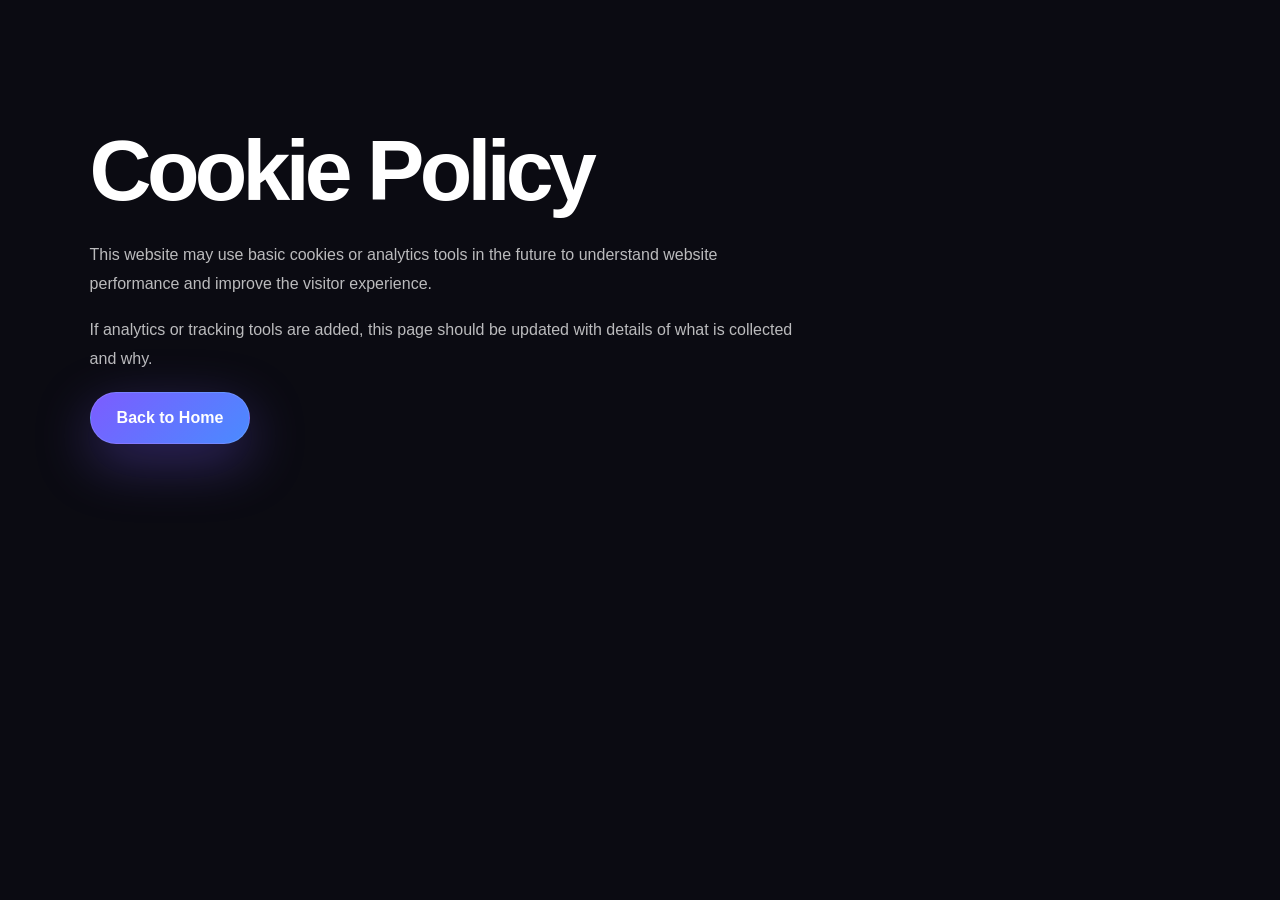
<file: cookies.html>
<!DOCTYPE html><html lang="en"><head><meta charset="UTF-8"><meta name="viewport" content="width=device-width, initial-scale=1.0"><title>Cookie Policy | A-Lab of Codes</title><link rel="stylesheet" href="style.css"></head><body><main class="legal-page"><h1>Cookie Policy</h1><p>This website may use basic cookies or analytics tools in the future to understand website performance and improve the visitor experience.</p><p>If analytics or tracking tools are added, this page should be updated with details of what is collected and why.</p><a href="index.html" class="btn primary">Back to Home</a></main></body></html>
</file>
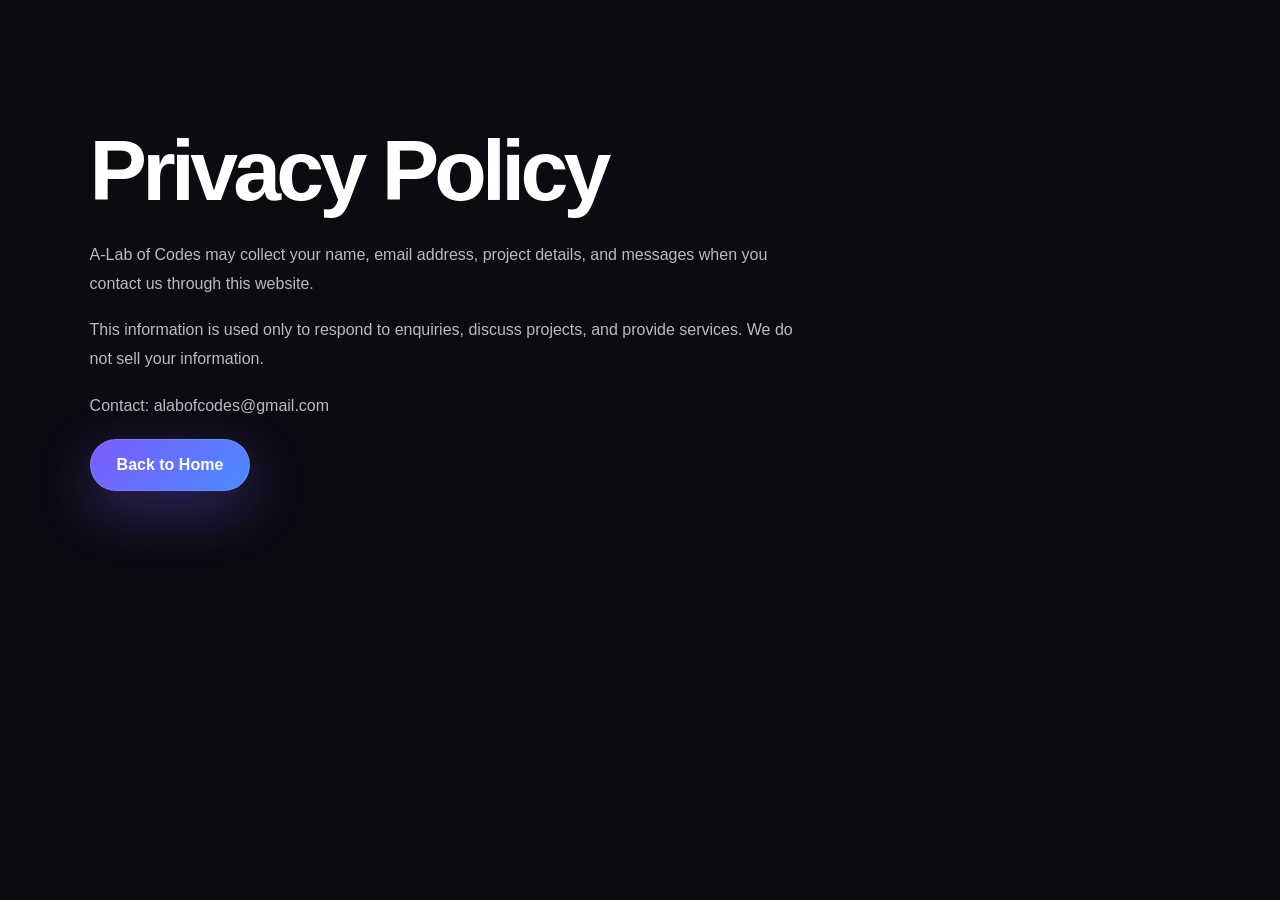
<file: privacy.html>
<!DOCTYPE html><html lang="en"><head><meta charset="UTF-8"><meta name="viewport" content="width=device-width, initial-scale=1.0"><title>Privacy Policy | A-Lab of Codes</title><link rel="stylesheet" href="style.css"></head><body><main class="legal-page"><h1>Privacy Policy</h1><p>A-Lab of Codes may collect your name, email address, project details, and messages when you contact us through this website.</p><p>This information is used only to respond to enquiries, discuss projects, and provide services. We do not sell your information.</p><p>Contact: alabofcodes@gmail.com</p><a href="index.html" class="btn primary">Back to Home</a></main></body></html>
</file>
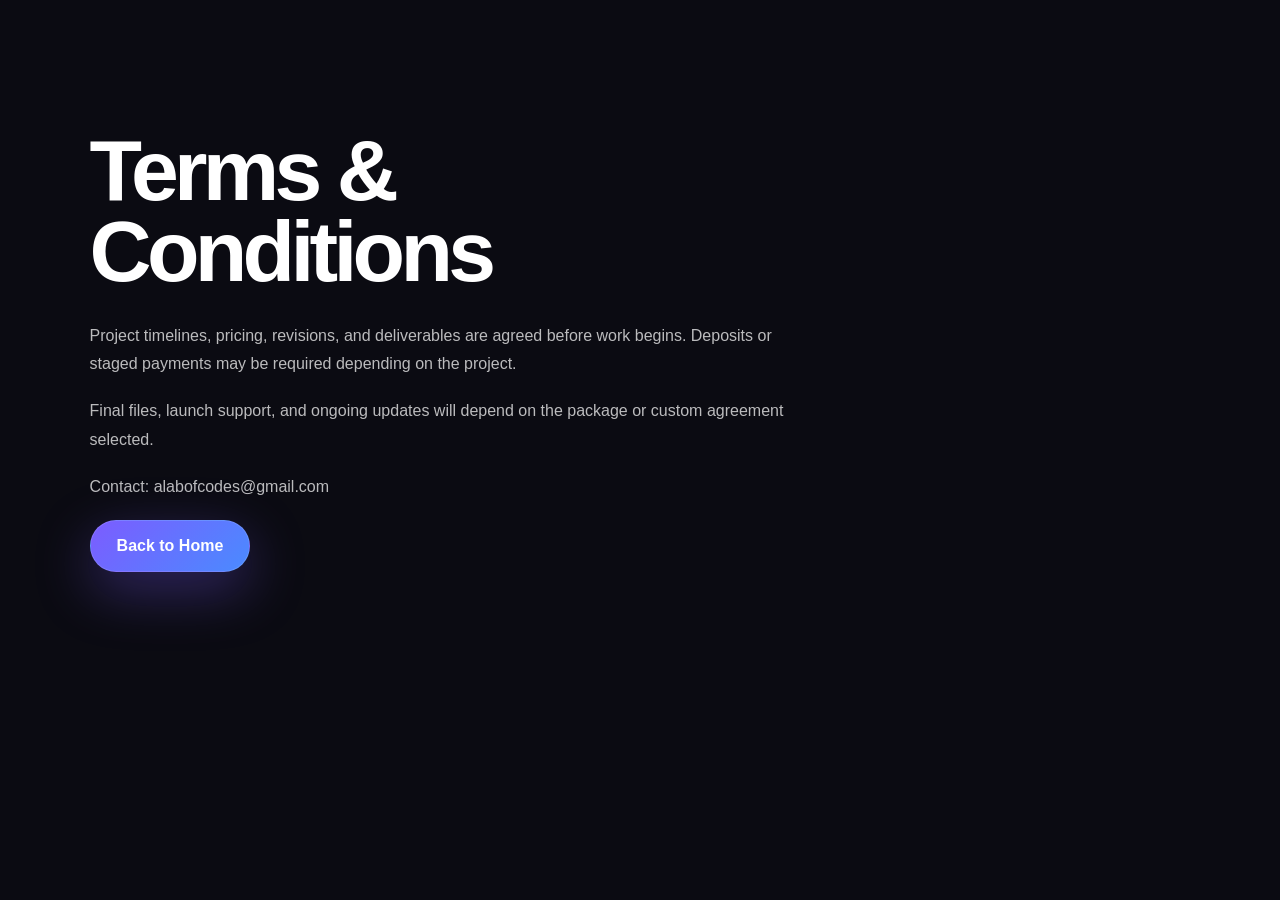
<file: terms.html>
<!DOCTYPE html><html lang="en"><head><meta charset="UTF-8"><meta name="viewport" content="width=device-width, initial-scale=1.0"><title>Terms & Conditions | A-Lab of Codes</title><link rel="stylesheet" href="style.css"></head><body><main class="legal-page"><h1>Terms & Conditions</h1><p>Project timelines, pricing, revisions, and deliverables are agreed before work begins. Deposits or staged payments may be required depending on the project.</p><p>Final files, launch support, and ongoing updates will depend on the package or custom agreement selected.</p><p>Contact: alabofcodes@gmail.com</p><a href="index.html" class="btn primary">Back to Home</a></main></body></html>
</file>
<file: style.css>
:root {
  --bg: #0b0b12;
  --panel: #151522;
  --panel-2: #1e1d2e;
  --purple: #7c5cff;
  --purple-soft: #a696ff;
  --blue: #4a8bff;
  --text: #ffffff;
  --muted: rgba(255, 255, 255, 0.72);
  --line: rgba(255, 255, 255, 0.12);
  --glass: rgba(255, 255, 255, 0.075);
  --shadow: 0 30px 90px rgba(0, 0, 0, 0.42);
}

* {
  box-sizing: border-box;
  margin: 0;
  padding: 0;
}

html {
  scroll-behavior: smooth;
}

body {
  font-family: "Inter", sans-serif;
  background: var(--bg);
  color: var(--text);
  overflow-x: hidden;
}

a {
  color: inherit;
  text-decoration: none;
}

img {
  max-width: 100%;
  display: block;
}

.cursor-glow {
  position: fixed;
  width: 320px;
  height: 320px;
  border-radius: 50%;
  background: radial-gradient(circle, rgba(124, 92, 255, 0.2), transparent 65%);
  pointer-events: none;
  transform: translate(-50%, -50%);
  z-index: 9999;
  mix-blend-mode: screen;
}

.progress-bar {
  position: fixed;
  top: 0;
  left: 0;
  height: 3px;
  width: 0%;
  background: linear-gradient(90deg, var(--purple), var(--blue));
  z-index: 99999;
}

.navbar {
  position: fixed;
  top: 0;
  left: 0;
  right: 0;
  z-index: 1000;
  padding: 18px clamp(20px, 6vw, 90px);
  display: flex;
  align-items: center;
  justify-content: space-between;
  background: rgba(10, 10, 18, 0.76);
  border-bottom: 1px solid var(--line);
  backdrop-filter: blur(18px);
}

.brand {
  display: flex;
  align-items: center;
  gap: 12px;
}

.brand img {
  width: 56px;
  height: 56px;
  border-radius: 18px;
  object-fit: cover;
  box-shadow: 0 0 35px rgba(124, 92, 255, 0.28);
}

.brand strong,
.brand small {
  display: block;
  line-height: 1;
}

.brand strong {
  font-family: "Sora", sans-serif;
  font-size: 22px;
}

.brand small {
  margin-top: 5px;
  letter-spacing: 0.32em;
  color: var(--muted);
  font-size: 11px;
}

.nav-links {
  display: flex;
  align-items: center;
  gap: clamp(14px, 2vw, 28px);
  font-size: 12px;
  letter-spacing: 0.22em;
  text-transform: uppercase;
  color: rgba(255, 255, 255, 0.75);
}

.nav-links a {
  transition: color 0.3s ease;
}

.nav-links a:hover {
  color: var(--purple-soft);
}

.nav-cta {
  padding: 12px 18px;
  border: 1px solid var(--line);
  border-radius: 999px;
  background: rgba(124, 92, 255, 0.12);
}

.menu-btn {
  display: none;
  background: transparent;
  color: white;
  border: 0;
}

.dot-nav {
  position: fixed;
  right: 28px;
  top: 50%;
  transform: translateY(-50%);
  z-index: 800;
  display: flex;
  flex-direction: column;
  gap: 16px;
}

.dot-nav a {
  width: 14px;
  height: 14px;
  border: 1px solid rgba(255, 255, 255, 0.55);
  border-radius: 50%;
  position: relative;
  transition: 0.3s ease;
}

.dot-nav a::before {
  content: attr(data-label);
  position: absolute;
  right: 24px;
  top: 50%;
  transform: translateY(-50%);
  white-space: nowrap;
  opacity: 0;
  color: white;
  letter-spacing: 0.3em;
  text-transform: uppercase;
  font-weight: 700;
  font-size: 12px;
  transition: 0.3s ease;
}

.dot-nav a:hover::before,
.dot-nav a.active::before {
  opacity: 1;
}

.dot-nav a.active {
  background: var(--purple-soft);
  border-color: var(--purple-soft);
  box-shadow: 0 0 30px rgba(166, 150, 255, 0.7);
}

.section-panel {
  position: relative;
  min-height: 100vh;
  padding: 120px clamp(22px, 7vw, 110px);
  overflow: hidden;
  background:
    radial-gradient(circle at 15% 20%, rgba(124, 92, 255, 0.13), transparent 28%),
    radial-gradient(circle at 85% 70%, rgba(74, 139, 255, 0.11), transparent 28%),
    linear-gradient(135deg, rgba(17, 18, 34, 0.98), rgba(9, 9, 17, 0.98));
}

.section-panel::after {
  content: "";
  position: absolute;
  inset: 0;
  background-image: linear-gradient(rgba(255,255,255,0.035) 1px, transparent 1px), linear-gradient(90deg, rgba(255,255,255,0.035) 1px, transparent 1px);
  background-size: 44px 44px;
  mask-image: radial-gradient(circle at center, black, transparent 75%);
  pointer-events: none;
}

.hero {
  display: grid;
  grid-template-columns: minmax(0, 1.05fr) minmax(280px, 0.65fr);
  align-items: center;
  gap: 44px;
  padding-top: 150px;
}

.hero-bg {
  position: absolute;
  inset: 0;
  background:
    linear-gradient(90deg, rgba(8, 8, 15, 0.9), rgba(12, 12, 22, 0.65)),
    url("https://images.unsplash.com/photo-1506905925346-21bda4d32df4?auto=format&fit=crop&w=2200&q=85") center/cover fixed;
  opacity: 0.72;
  animation: slowZoom 18s ease-in-out infinite alternate;
}

@keyframes slowZoom {
  from { transform: scale(1); }
  to { transform: scale(1.06); }
}

.orb {
  position: absolute;
  border-radius: 50%;
  filter: blur(8px);
  opacity: 0.42;
  animation: floatOrb 9s ease-in-out infinite alternate;
}

.orb-one {
  width: 260px;
  height: 260px;
  background: var(--purple);
  top: 18%;
  right: 18%;
}

.orb-two {
  width: 180px;
  height: 180px;
  background: var(--blue);
  bottom: 12%;
  left: 10%;
  animation-delay: 1.5s;
}

@keyframes floatOrb {
  to { transform: translate(60px, -45px) scale(1.08); }
}

.hero-inner,
.hero-logo,
.section-heading,
.feature-grid,
.service-grid,
.timeline,
.project-grid,
.review-grid,
.pricing-grid,
.contact-grid,
.why-list,
.faq-list,
.mid-cta {
  position: relative;
  z-index: 2;
}

.eyebrow {
  color: var(--purple-soft);
  text-transform: uppercase;
  letter-spacing: 0.32em;
  font-weight: 800;
  font-size: 13px;
  margin-bottom: 24px;
}

h1,
h2,
h3 {
  font-family: "Sora", sans-serif;
  letter-spacing: -0.055em;
}

h1 {
  font-size: clamp(54px, 7.6vw, 118px);
  line-height: 0.94;
  max-width: 1050px;
}

h2 {
  font-size: clamp(40px, 5.2vw, 78px);
  line-height: 1;
  max-width: 980px;
}

h3 {
  font-size: 24px;
  line-height: 1.15;
}

.hero-copy,
.section-heading p,
.glass-card p,
.service-card p,
.timeline-item p,
.project-card p,
.price-card p,
.faq p,
.contact-card p {
  color: var(--muted);
  line-height: 1.8;
  font-size: 17px;
}

.hero-copy {
  max-width: 730px;
  margin-top: 26px;
  font-size: 20px;
}

.hero-actions,
.mid-cta {
  display: flex;
  flex-wrap: wrap;
  gap: 16px;
  align-items: center;
}

.hero-actions {
  margin-top: 38px;
}

.btn {
  display: inline-flex;
  align-items: center;
  justify-content: center;
  min-height: 52px;
  padding: 0 26px;
  border-radius: 999px;
  font-weight: 800;
  border: 1px solid var(--line);
  transition: 0.35s ease;
}

.btn.primary {
  background: linear-gradient(135deg, var(--purple), var(--blue));
  box-shadow: 0 18px 55px rgba(124, 92, 255, 0.35);
}

.btn.ghost {
  background: rgba(255,255,255,0.06);
}

.btn.whatsapp {
  background: #159856;
}

.btn:hover {
  transform: translateY(-4px);
  box-shadow: 0 22px 70px rgba(124, 92, 255, 0.42);
}

.hero-stats {
  display: grid;
  grid-template-columns: repeat(3, minmax(0, 1fr));
  gap: 14px;
  margin-top: 54px;
  max-width: 760px;
}

.hero-stats div,
.glass-card,
.service-card,
.price-card,
.contact-form,
.contact-card,
.project-card,
.timeline-item,
.faq details,
.mid-cta {
  background: linear-gradient(135deg, rgba(255,255,255,0.105), rgba(255,255,255,0.04));
  border: 1px solid var(--line);
  border-radius: 28px;
  box-shadow: var(--shadow);
  backdrop-filter: blur(18px);
}

.hero-stats div {
  padding: 18px;
}

.hero-stats strong,
.hero-stats span {
  display: block;
}

.hero-stats span {
  color: var(--muted);
  font-size: 13px;
  margin-top: 5px;
}

.hero-logo {
  display: grid;
  place-items: center;
}

.hero-logo img {
  width: min(420px, 78vw);
  border-radius: 50%;
  box-shadow: 0 0 90px rgba(124, 92, 255, 0.45);
  animation: logoFloat 6s ease-in-out infinite;
}

.logo-ring {
  position: absolute;
  width: min(470px, 84vw);
  aspect-ratio: 1;
  border-radius: 50%;
  border: 1px solid rgba(166, 150, 255, 0.3);
  animation: spin 18s linear infinite;
}

.logo-ring::before {
  content: "";
  position: absolute;
  width: 18px;
  height: 18px;
  border-radius: 50%;
  background: var(--blue);
  top: 12%;
  left: 18%;
  box-shadow: 0 0 28px var(--blue);
}

@keyframes logoFloat {
  50% { transform: translateY(-14px); }
}

@keyframes spin {
  to { transform: rotate(360deg); }
}

.section-heading {
  margin-bottom: 58px;
}

.section-heading.centered {
  text-align: center;
  margin-inline: auto;
  max-width: 900px;
}

.section-heading.centered h2,
.section-heading.centered p {
  margin-left: auto;
  margin-right: auto;
}

.section-heading p:not(.eyebrow) {
  max-width: 740px;
  margin-top: 22px;
}

.feature-grid,
.service-grid,
.project-grid,
.review-grid,
.pricing-grid {
  display: grid;
  grid-template-columns: repeat(3, minmax(0, 1fr));
  gap: 24px;
}

.service-grid {
  grid-template-columns: repeat(3, minmax(0, 1fr));
}

.glass-card,
.service-card,
.project-card,
.price-card,
.timeline-item {
  padding: 34px;
  transition: transform 0.35s ease, border 0.35s ease, box-shadow 0.35s ease;
}

.glass-card:hover,
.service-card:hover,
.project-card:hover,
.price-card:hover,
.timeline-item:hover {
  transform: translateY(-10px);
  border-color: rgba(166, 150, 255, 0.45);
  box-shadow: 0 35px 110px rgba(124, 92, 255, 0.2);
}

.icon-badge,
.detailed-icon,
.timeline-icon {
  width: 66px;
  height: 66px;
  border-radius: 22px;
  display: grid;
  place-items: center;
  margin-bottom: 24px;
  background: radial-gradient(circle at 30% 20%, rgba(255,255,255,0.22), rgba(124,92,255,0.16)), rgba(255,255,255,0.06);
  border: 1px solid rgba(166,150,255,0.24);
  box-shadow: 0 18px 45px rgba(124, 92, 255, 0.18);
  position: relative;
  overflow: hidden;
  animation: iconFloat 4s ease-in-out infinite;
}

.icon-badge::after,
.detailed-icon::after,
.timeline-icon::after {
  content: "";
  position: absolute;
  width: 90%;
  height: 90%;
  border: 1px solid rgba(255,255,255,0.08);
  border-radius: 18px;
  transform: rotate(18deg);
}

.icon-badge svg,
.detailed-icon svg,
.timeline-icon svg {
  width: 31px;
  height: 31px;
  color: var(--purple-soft);
  z-index: 2;
}

.detailed-icon span {
  position: absolute;
  inset: auto -15px -15px auto;
  width: 34px;
  height: 34px;
  border-radius: 50%;
  background: var(--blue);
  opacity: 0.7;
  filter: blur(8px);
}

@keyframes iconFloat {
  50% { transform: translateY(-6px) rotate(-2deg); }
}

.service-card lottie-player {
  width: 86px;
  height: 86px;
  margin-bottom: 16px;
  filter: drop-shadow(0 12px 32px rgba(124, 92, 255, 0.28));
}

.glass-card h3,
.service-card h3,
.project-card h3,
.timeline-item h3 {
  margin-bottom: 16px;
}

.compact .glass-card {
  min-height: 260px;
}

.mid-cta {
  justify-content: space-between;
  max-width: 780px;
  margin: 48px auto 0;
  padding: 26px 30px;
}

.mid-cta p {
  color: var(--muted);
  font-size: 19px;
  font-weight: 700;
}

.timeline {
  display: grid;
  grid-template-columns: repeat(4, minmax(0, 1fr));
  gap: 18px;
}

.project-card {
  min-height: 320px;
  display: flex;
  flex-direction: column;
  justify-content: flex-end;
  background:
    linear-gradient(180deg, rgba(124,92,255,0.08), rgba(6,6,11,0.9)),
    url("https://images.unsplash.com/photo-1518005020951-eccb494ad742?auto=format&fit=crop&w=1000&q=80") center/cover;
}

.project-card:nth-child(2) {
  background:
    linear-gradient(180deg, rgba(124,92,255,0.08), rgba(6,6,11,0.9)),
    url("https://images.unsplash.com/photo-1551434678-e076c223a692?auto=format&fit=crop&w=1000&q=80") center/cover;
}

.project-card:nth-child(3) {
  background:
    linear-gradient(180deg, rgba(124,92,255,0.08), rgba(6,6,11,0.9)),
    url("https://images.unsplash.com/photo-1551288049-bebda4e38f71?auto=format&fit=crop&w=1000&q=80") center/cover;
}

.project-card span {
  color: var(--purple-soft);
  text-transform: uppercase;
  letter-spacing: 0.2em;
  font-size: 12px;
  font-weight: 800;
  margin-bottom: 12px;
}

.project-card a {
  margin-top: 18px;
  color: white;
  font-weight: 800;
}

.review-grid blockquote {
  font-size: 18px;
  line-height: 1.75;
  color: rgba(255,255,255,0.86);
}

.review-grid cite {
  display: block;
  margin-top: 24px;
  color: var(--purple-soft);
  font-style: normal;
  font-weight: 800;
}

.why-list {
  display: grid;
  gap: 18px;
  max-width: 850px;
}

.why-list div {
  display: flex;
  align-items: center;
  gap: 16px;
  padding: 20px;
  border-bottom: 1px solid var(--line);
  color: var(--muted);
  font-size: 20px;
}

.why-list svg {
  color: var(--purple-soft);
  flex: none;
}

.price-card {
  text-align: center;
}

.price-card.featured {
  border-color: rgba(166, 150, 255, 0.7);
  transform: translateY(-16px);
}

.price {
  color: white !important;
  font-size: 52px !important;
  font-weight: 800;
  margin: 18px 0;
}

.price-card ul {
  list-style: none;
  margin: 28px 0;
  color: var(--muted);
  display: grid;
  gap: 12px;
}

.price-card li::before {
  content: "✦";
  color: var(--purple-soft);
  margin-right: 8px;
}

.faq-list {
  max-width: 900px;
  margin: 0 auto;
  display: grid;
  gap: 16px;
}

.faq details {
  padding: 24px 28px;
}

.faq summary {
  cursor: pointer;
  font-family: "Sora", sans-serif;
  font-size: 20px;
}

.faq p {
  margin-top: 15px;
}

.contact {
  min-height: auto;
}

.contact-bg {
  position: absolute;
  inset: 0;
  background:
    radial-gradient(circle at 20% 20%, rgba(124, 92, 255, 0.28), transparent 34%),
    radial-gradient(circle at 85% 75%, rgba(74, 139, 255, 0.18), transparent 30%);
  animation: contactPulse 7s ease-in-out infinite alternate;
}

@keyframes contactPulse {
  to { filter: hue-rotate(18deg); transform: scale(1.05); }
}

.contact-grid {
  display: grid;
  grid-template-columns: 1.2fr 0.8fr;
  gap: 24px;
}

.contact-form,
.contact-card {
  padding: 34px;
}

.contact-form {
  display: grid;
  gap: 16px;
}

.contact-form input,
.contact-form textarea {
  width: 100%;
  border: 1px solid var(--line);
  border-radius: 18px;
  background: rgba(255,255,255,0.075);
  color: white;
  padding: 18px;
  font: inherit;
  outline: none;
}

.contact-form input:focus,
.contact-form textarea:focus {
  border-color: var(--purple-soft);
  box-shadow: 0 0 0 4px rgba(124, 92, 255, 0.12);
}

.contact-card img {
  width: 140px;
  border-radius: 50%;
  margin-bottom: 24px;
  box-shadow: 0 0 70px rgba(124, 92, 255, 0.36);
}

.contact-card .btn {
  margin-top: 14px;
  width: 100%;
}

footer {
  padding: 40px clamp(22px, 7vw, 110px);
  background: #0c0c14;
  border-top: 1px solid var(--line);
  display: flex;
  align-items: center;
  justify-content: space-between;
  gap: 24px;
  color: var(--muted);
}

.footer-brand img {
  width: 48px;
  height: 48px;
}

.footer-links {
  display: flex;
  gap: 18px;
  flex-wrap: wrap;
}

.footer-links a:hover {
  color: var(--purple-soft);
}

.float-actions {
  position: fixed;
  right: 28px;
  bottom: 28px;
  z-index: 900;
  display: grid;
  gap: 12px;
}

.float-actions a {
  width: 62px;
  height: 62px;
  display: grid;
  place-items: center;
  border-radius: 20px;
  background: rgba(255,255,255,0.08);
  border: 1px solid var(--line);
  backdrop-filter: blur(16px);
  box-shadow: var(--shadow);
  transition: 0.3s ease;
}

.float-actions a:first-child {
  background: #159856;
}

.float-actions a:hover {
  transform: translateY(-6px) scale(1.04);
}

.reveal {
  opacity: 0;
  transform: translateY(34px);
  transition: opacity 0.75s ease, transform 0.75s ease;
}

.reveal.visible {
  opacity: 1;
  transform: translateY(0);
}

.delay-1 { transition-delay: 0.12s; }
.delay-2 { transition-delay: 0.22s; }
.delay-3 { transition-delay: 0.32s; }

.legal-page {
  min-height: 100vh;
  padding: 130px clamp(22px, 7vw, 110px);
  max-width: 900px;
}

.legal-page h1 {
  font-size: clamp(44px, 7vw, 86px);
  margin-bottom: 30px;
}

.legal-page p {
  color: var(--muted);
  line-height: 1.8;
  margin-bottom: 18px;
}

@media (max-width: 1100px) {
  .hero,
  .contact-grid {
    grid-template-columns: 1fr;
  }

  .feature-grid,
  .service-grid,
  .project-grid,
  .review-grid,
  .pricing-grid,
  .timeline {
    grid-template-columns: repeat(2, minmax(0, 1fr));
  }

  .dot-nav {
    display: none;
  }
}

@media (max-width: 820px) {
  .menu-btn {
    display: block;
  }

  .nav-links {
    position: fixed;
    top: 92px;
    left: 18px;
    right: 18px;
    display: none;
    flex-direction: column;
    align-items: flex-start;
    padding: 22px;
    background: rgba(10, 10, 18, 0.96);
    border: 1px solid var(--line);
    border-radius: 24px;
  }

  .nav-links.open {
    display: flex;
  }

  .feature-grid,
  .service-grid,
  .project-grid,
  .review-grid,
  .pricing-grid,
  .timeline,
  .hero-stats {
    grid-template-columns: 1fr;
  }

  .section-panel {
    padding-top: 110px;
  }

  footer {
    flex-direction: column;
    text-align: center;
  }

  .cursor-glow {
    display: none;
  }
}

/* ===== Conversion Funnel Upgrades ===== */
.audit {
  background:
    radial-gradient(circle at 20% 20%, rgba(74, 139, 255, 0.16), transparent 30%),
    radial-gradient(circle at 80% 80%, rgba(124, 92, 255, 0.18), transparent 32%),
    linear-gradient(135deg, #0b0b12, #151522);
}

.audit-bg {
  position: absolute;
  inset: 0;
  background-image:
    linear-gradient(rgba(166,150,255,0.045) 1px, transparent 1px),
    linear-gradient(90deg, rgba(166,150,255,0.045) 1px, transparent 1px);
  background-size: 36px 36px;
  animation: gridDrift 14s linear infinite;
  opacity: 0.6;
}

@keyframes gridDrift {
  to { transform: translate(36px, 36px); }
}

.audit-grid {
  position: relative;
  z-index: 2;
  display: grid;
  grid-template-columns: 0.9fr 1.1fr;
  gap: 24px;
  align-items: stretch;
  max-width: 1100px;
  margin: 0 auto;
}

.audit-offer ul,
.price-card ul {
  list-style: none;
  display: grid;
  gap: 12px;
  margin-top: 22px;
  color: var(--muted);
}

.audit-offer li::before,
.price-card li::before {
  content: "✦";
  color: var(--purple-soft);
  margin-right: 10px;
}

.audit-form {
  background: linear-gradient(135deg, rgba(255,255,255,0.105), rgba(255,255,255,0.04));
  border: 1px solid var(--line);
  border-radius: 28px;
  box-shadow: var(--shadow);
  backdrop-filter: blur(18px);
  padding: 34px;
  display: grid;
  gap: 16px;
}

.audit-form input,
.audit-form select,
.contact-form input,
.contact-form textarea {
  width: 100%;
}

.audit-form input,
.audit-form select {
  min-height: 54px;
  border-radius: 16px;
  border: 1px solid var(--line);
  background: rgba(255,255,255,0.07);
  color: white;
  padding: 0 18px;
  outline: none;
}

.audit-form select option {
  color: #111;
}

.form-note {
  color: var(--muted);
  font-size: 14px;
}

.case-grid {
  grid-template-columns: repeat(2, minmax(0, 1fr));
}

.case-card {
  min-height: 520px;
  justify-content: flex-end;
}

.case-card p {
  margin-top: 10px;
}

.case-card strong {
  color: white;
}

.review-grid blockquote {
  font-size: 18px;
  line-height: 1.8;
}

.review-grid cite {
  display: block;
  margin-top: 22px;
  color: var(--purple-soft);
  font-style: normal;
  font-weight: 800;
}

.plan-badge {
  display: inline-flex;
  align-items: center;
  justify-content: center;
  padding: 8px 14px;
  margin-bottom: 18px;
  border-radius: 999px;
  background: linear-gradient(135deg, var(--purple), var(--blue));
  color: white;
  font-size: 12px;
  font-weight: 900;
  letter-spacing: 0.18em;
  text-transform: uppercase;
  box-shadow: 0 18px 55px rgba(124, 92, 255, 0.35);
}

.price-card.featured {
  position: relative;
  border-color: rgba(166, 150, 255, 0.72);
  transform: translateY(-14px);
}

.price-card.featured::before {
  content: "";
  position: absolute;
  inset: -1px;
  border-radius: inherit;
  background: linear-gradient(135deg, rgba(124,92,255,0.24), rgba(74,139,255,0.2));
  pointer-events: none;
  opacity: 0.45;
}

.price-card.featured > * {
  position: relative;
  z-index: 1;
}

@media (max-width: 900px) {
  .audit-grid,
  .case-grid {
    grid-template-columns: 1fr;
  }

  .case-card {
    min-height: 440px;
  }

  .price-card.featured {
    transform: none;
  }
}
</file>
